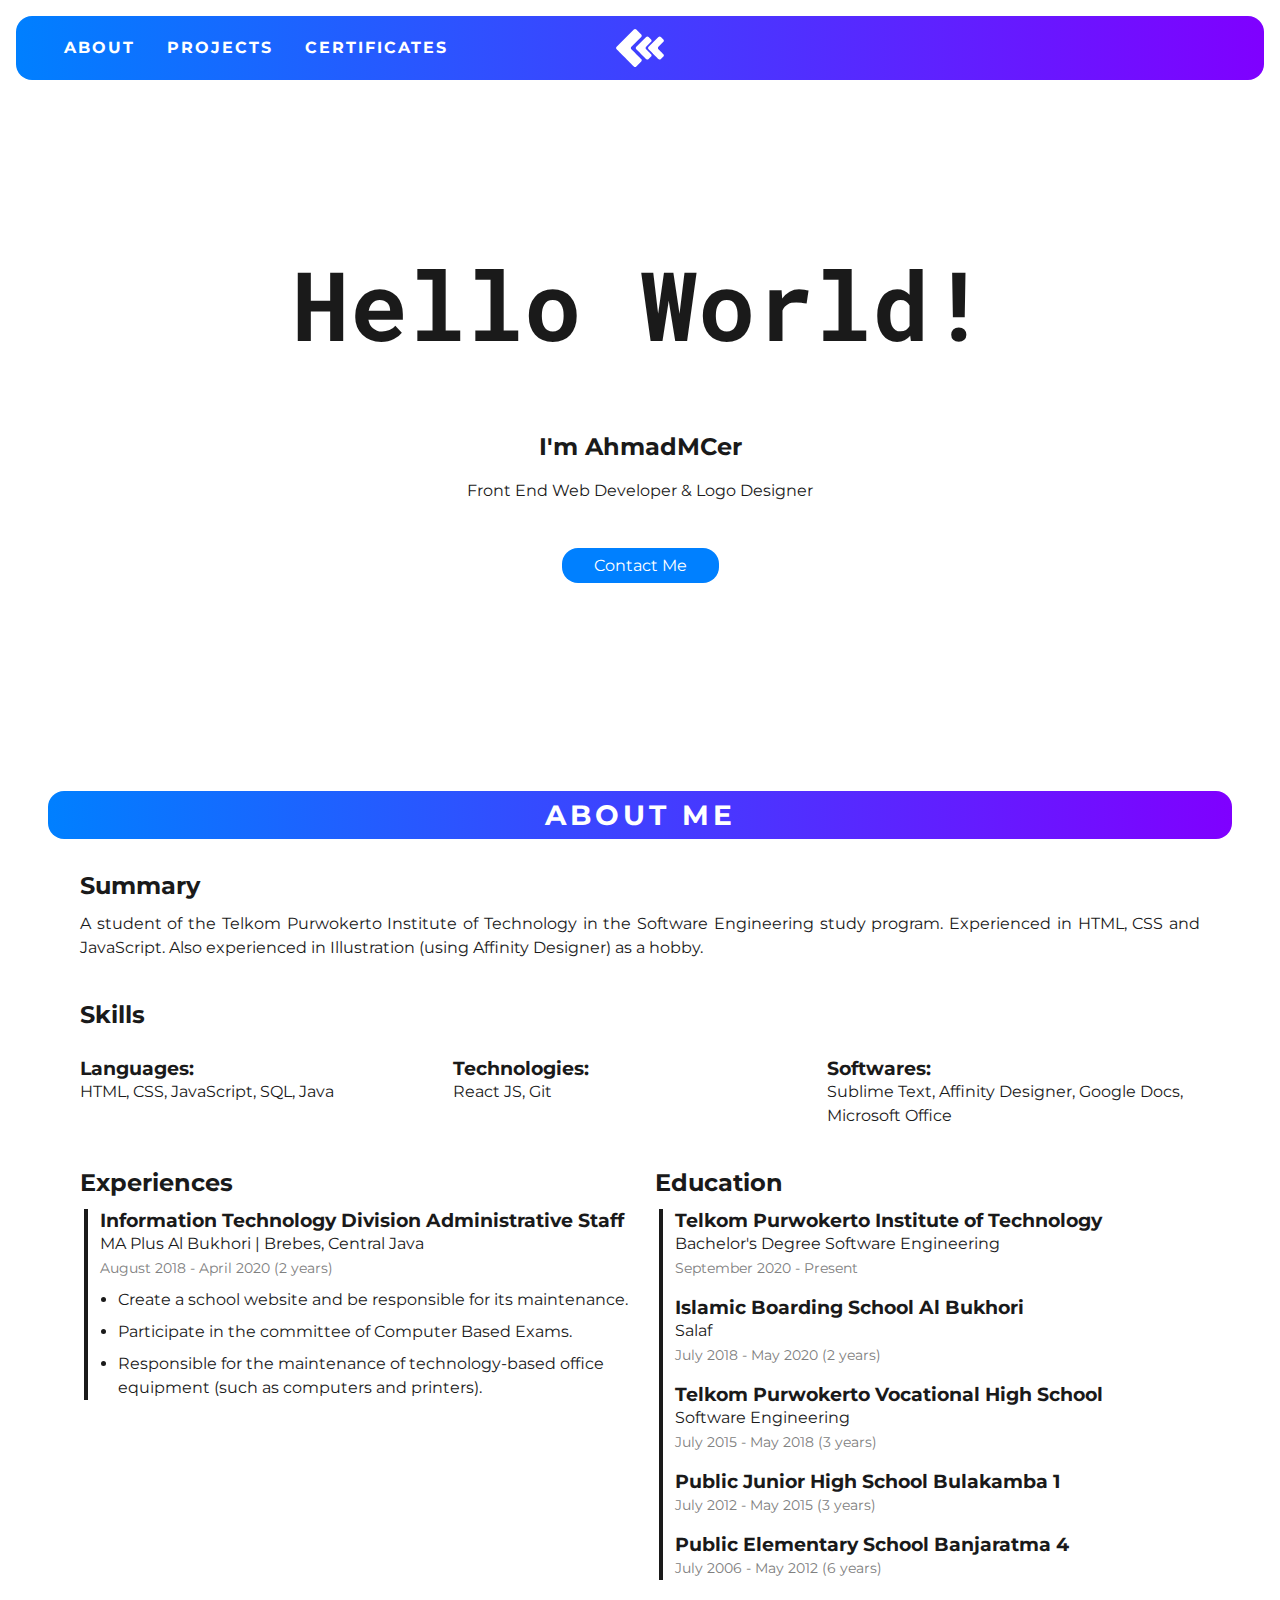
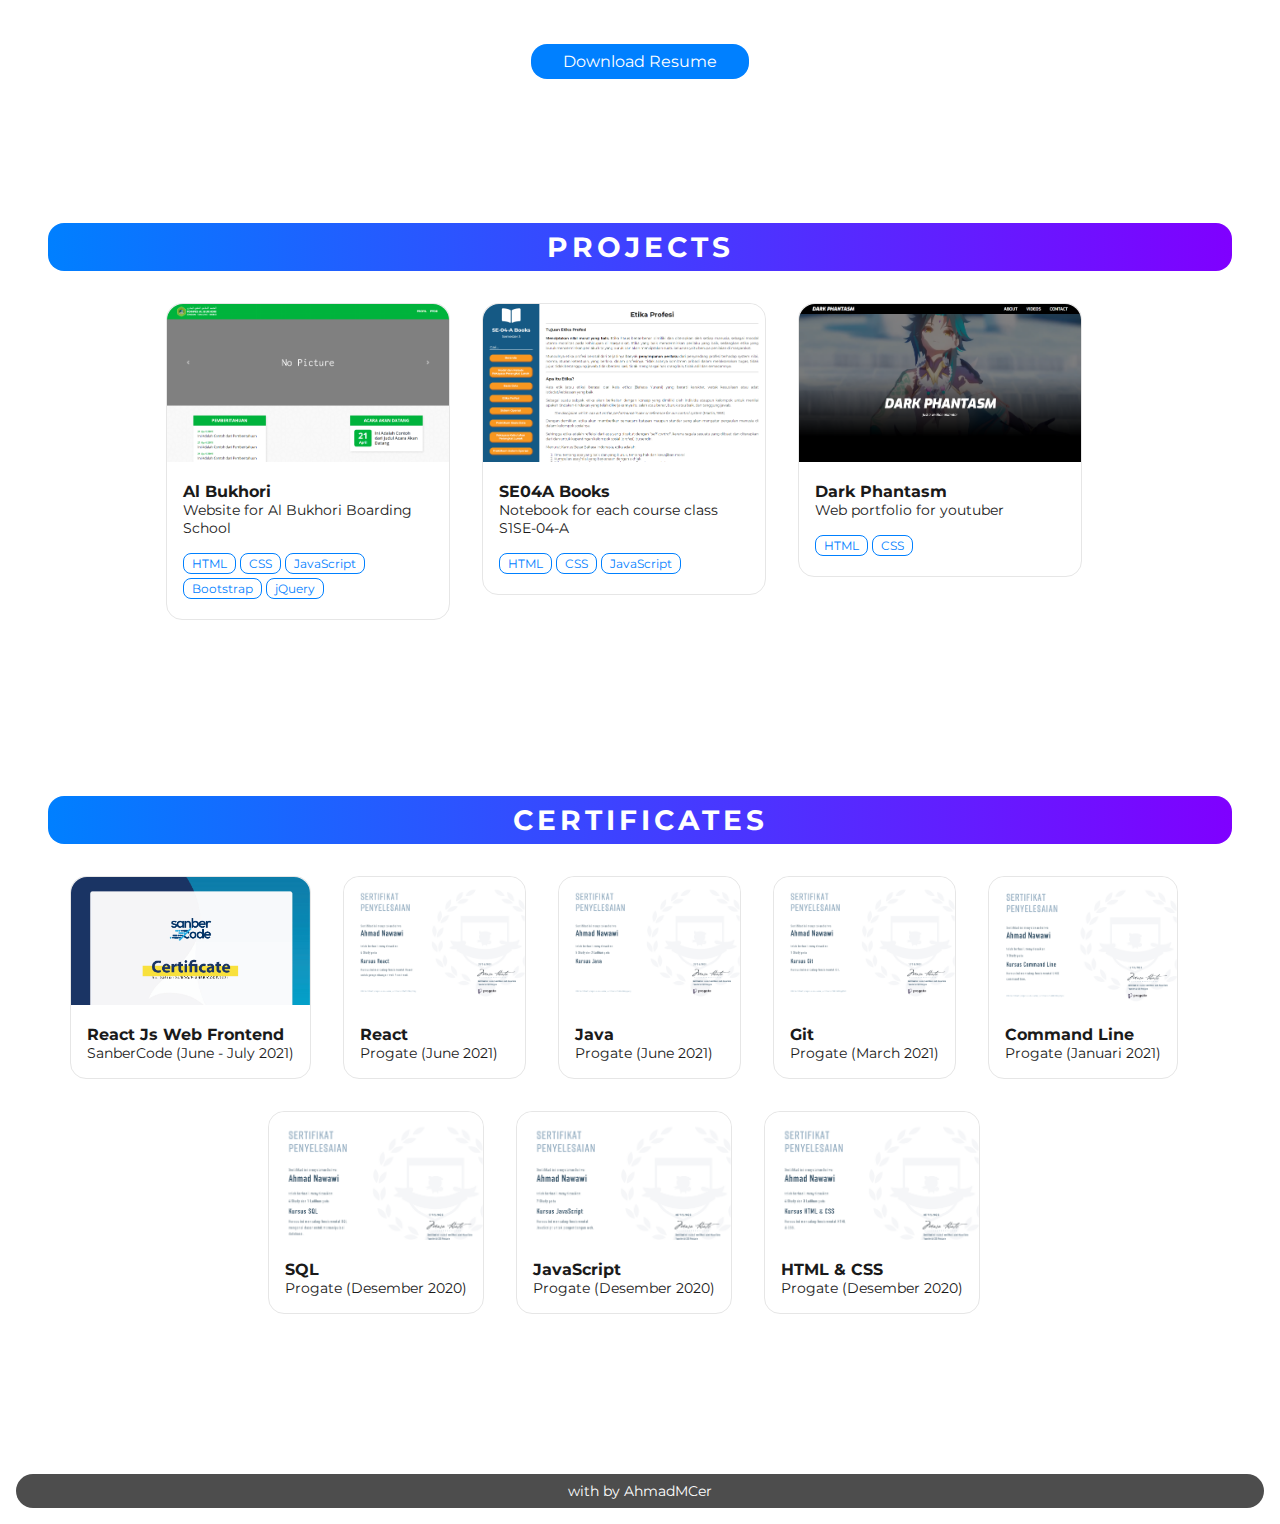
<file: index.html>
<!DOCTYPE html>
<html lang="en-US">
<head>
  <meta charset="utf-8">
  <meta name="viewport" content="width=device-width, initial-scale=1.0">
  
  <title>AhmadMCer</title>

  <link rel="icon" type="image/x-icon" href="favicon.ico">

  <link rel="preconnect" href="https://fonts.googleapis.com">
  <link rel="preconnect" href="https://fonts.gstatic.com" crossorigin>
  <link href="https://fonts.googleapis.com/css2?family=Montserrat:wght@400;700&family=Roboto+Mono:wght@700&&display=swap" rel="stylesheet">

  <link rel="stylesheet" href="https://use.fontawesome.com/releases/v5.15.4/css/all.css" integrity="sha384-DyZ88mC6Up2uqS4h/KRgHuoeGwBcD4Ng9SiP4dIRy0EXTlnuz47vAwmeGwVChigm" crossorigin="anonymous">

  <link rel="stylesheet" type="text/css" href="style.css">
</head>
<body>

  <nav id="nav">
    <img class="nav-logo" src="assets/amc_icon.svg">

    <a class="dropmenu-icon" href="javascript:void(0);" onclick="dropMenu()">
      <i class="fas fa-bars"></i>
    </a>

    <div class="menu" id="menu">
      <div class="nav-text">
        <a href="#about">ABOUT</a>
        <a href="#projects">PROJECTS</a>
        <a href="#certificates">CERTIFICATES</a>
      </div>

      <div class="nav-icon">
        <a href="https://www.freecodecamp.org/ahmadmcer" target="_blank">
          <i class="fab fa-free-code-camp fa-lg"></i>
        </a>
        <a href="https://www.linkedin.com/in/ahmadmcer/" target="_blank">
          <i class="fab fa-linkedin fa-lg"></i>
        </a>
        <a href="https://github.com/ahmadmcer" target="_blank">
          <i class="fab fa-github fa-lg"></i>
        </a>
        <a href="https://codepen.io/ahmadmcer" target="_blank">
          <i class="fab fa-codepen fa-lg"></i>
        </a>
        <a href="https://dribbble.com/ahmadmcer" target="_blank">
          <i class="fab fa-dribbble fa-lg"></i>
        </a>
        <a href="https://twitter.com/ahmadmcer" target="_blank">
          <i class="fab fa-twitter fa-lg"></i>
        </a>
        <a href="https://www.instagram.com/ahmadmcer/" target="_blank">
          <i class="fab fa-instagram fa-lg"></i>
        </a>
        <a href="https://www.youtube.com/channel/UCnLWYdpr_fxlP9MQN_fF2Qw" target="_blank">
          <i class="fab fa-youtube fa-lg"></i>
        </a>
      </div>
    </div>
  </nav>

  <header>
    <h1>Hello World!</h1>
    <h2>I'm AhmadMCer</h2>
    <p>Front End Web Developer & Logo Designer</p>
    <a class="button-link bavel-animation" href="mailto:ahmadmcer@gmail.com">Contact Me</a>
  </header>

  <section id="about">
    <h1>ABOUT ME</h1>

    <div class="container">
      <article id="summary">
        <h2><i class="fas fa-id-card fa-fw"></i> Summary</h2>
        <p style="text-align: justify;">A student of the Telkom Purwokerto Institute of Technology in the Software Engineering study program. Experienced in HTML, CSS and JavaScript. Also experienced in Illustration (using Affinity Designer) as a hobby.</p>
      </article>

      <article id="skills">
        <h2><i class="fas fa-scroll fa-fw"></i> Skills</h2>
        <div class="container">
          <section>
            <h3>Languages:</h3>
            <p>HTML, CSS, JavaScript, SQL, Java</p>
          </section>
          <section>
            <h3>Technologies:</h3>
            <p>React JS, Git</p>
          </section>
          <section>
            <h3>Softwares:</h3>
            <p>Sublime Text, Affinity Designer, Google Docs, Microsoft Office</p>
          </section>
        </div>
      </article>

      <article id="experiences">
        <h2><i class="fas fa-briefcase fa-fw"></i> Experiences</h2>
        <ul>
          <li>
            <h3>Information Technology Division Administrative Staff</h3>
            <p>
              MA Plus Al Bukhori | Brebes, Central Java<br>
              <span>August 2018 - April 2020 (2 years)</span>
            </p>
            <ul>
              <li><p>Create a school website and be responsible for its maintenance.</p></li>
              <li><p>Participate in the committee of Computer Based Exams.</p></li>
              <li><p>Responsible for the maintenance of technology-based office equipment (such as computers and printers).</p></li>
            </ul>
          </li>
        </ul>
      </article>

      <article id="education">
        <h2><i class="fas fa-graduation-cap fa-fw"></i> Education</h2>
        <ul>
          <li>
            <h3>Telkom Purwokerto Institute of Technology</h3>
            <p>
              Bachelor's Degree Software Engineering<br>
              <span>September 2020 - Present</span>
            </p>
          </li>
          <li>
            <h3>Islamic Boarding School Al Bukhori</h3>
            <p>
              Salaf<br>
              <span>July 2018 - May 2020 (2 years)</span>
            </p>
          </li>
          <li>
            <h3>Telkom Purwokerto Vocational High School</h3>
            <p>
              Software Engineering<br>
              <span>July 2015 - May 2018 (3 years)</span>
            </p>
          </li>
          <li>
            <h3>Public Junior High School Bulakamba 1</h3>
            <p>
              <span>July 2012 - May 2015 (3 years)</span>
            </p>
          </li>
          <li>
            <h3>Public Elementary School Banjaratma 4</h3>
            <p>
              <span>July 2006 - May 2012 (6 years)</span>
            </p>
          </li>
        </ul>
      </article>
    </div>

    <div class="button">
      <a class="button-link bavel-animation" href="https://drive.google.com/file/d/12ov46UeEyWHXUTkAqUilyPJ6vMhFtQY3/view?usp=sharing" target="_blank">Download Resume</a>
    </div>
  </section>

  <section id="projects">
    <h1>PROJECTS</h1>

    <div class="container">
      <div class="card bavel-animation">
        <a href="https://ahmadmcer.github.io/albukhori/" target="_blank">
          <img class="card-img" src="assets/projects/albukhori.png">
          <div class="card-detail">
            <h4>Al Bukhori</h4>
            <p>Website for Al Bukhori Boarding School</p>
            <div class="card-tags">
              <span>HTML</span>
              <span>CSS</span>
              <span>JavaScript</span>
              <span>Bootstrap</span>
              <span>jQuery</span>
            </div>
          </div>
        </a>
      </div>

      <div class="card bavel-animation">
        <a href="https://ahmadmcer.github.io/se04a-books/" target="_blank">
          <img class="card-img" src="assets/projects/se04a-books.png">
          <div class="card-detail">
            <h4>SE04A Books</h4>
            <p>Notebook for each course class S1SE-04-A</p>
            <div class="card-tags">
              <span>HTML</span>
              <span>CSS</span>
              <span>JavaScript</span>
            </div>
          </div>
        </a>
      </div>

      <div class="card bavel-animation">
        <a href="https://renzien.github.io/" target="_blank">
          <img class="card-img" src="assets/projects/dark-phantasm.png">
          <div class="card-detail">
            <h4>Dark Phantasm</h4>
            <p>Web portfolio for youtuber</p>
            <div class="card-tags">
              <span>HTML</span>
              <span>CSS</span>
            </div>
          </div>
        </a>
      </div>
    </div>
  </section>

  <section id="certificates">
    <h1>CERTIFICATES</h1>

    <div class="container">
      <div class="card bavel-animation">
        <a href="https://drive.google.com/file/d/1PWXvYcRa10IVS1wT8p8V7RIs-v-TOuzy/view?usp=sharing" target="_blank">
          <img class="card-img" src="assets/certificates/sanbercode_react.png">
          <div class="card-detail">
            <h4>React Js Web Frontend</h4>
            <p>SanberCode (June - July 2021)</p>
          </div>
        </a>
      </div>

      <div class="card bavel-animation">
        <a href="https://drive.google.com/file/d/1HWCe_ZSTIqgxow6VG8YiOdpSZy6-1I1a/view?usp=sharing" target="_blank">
          <img class="card-img" src="assets/certificates/progate_react.png">
          <div class="card-detail">
            <h4>React</h4>
            <p>Progate (June 2021)</p>
          </div>
        </a>
      </div>

      <div class="card bavel-animation">
        <a href="https://drive.google.com/file/d/1ePfiYQulvb9IRgU4rXtSo7dCyO0XNR-_/view?usp=sharing" target="_blank">
          <img class="card-img" src="assets/certificates/progate_java.png">
          <div class="card-detail">
            <h4>Java</h4>
            <p>Progate (June 2021)</p>
          </div>
        </a>
      </div>

      <div class="card bavel-animation">
        <a href="https://drive.google.com/file/d/1GC-YSEAcmQUGj83GWfqdu7mbwOoqf0Ax/view?usp=sharing" target="_blank">
          <img class="card-img" src="assets/certificates/progate_git.png">
          <div class="card-detail">
            <h4>Git</h4>
            <p>Progate (March 2021)</p>
          </div>
        </a>
      </div>

      <div class="card bavel-animation">
        <a href="https://drive.google.com/file/d/16IdWtMT6YA2MptZvrKVeEwCvVrOUICeX/view?usp=sharing" target="_blank">
          <img class="card-img" src="assets/certificates/progate_commandline.png">
          <div class="card-detail">
            <h4>Command Line</h4>
            <p>Progate (Januari 2021)</p>
          </div>
        </a>
      </div>

      <div class="card bavel-animation">
        <a href="https://drive.google.com/file/d/1K51u4CLqLHYkmco0hroBuUhIE4BN4X5C/view?usp=sharing" target="_blank">
          <img class="card-img" src="assets/certificates/progate_sql.png">
          <div class="card-detail">
            <h4>SQL</h4>
            <p>Progate (Desember 2020)</p>
          </div>
        </a>
      </div>

      <div class="card bavel-animation">
        <a href="https://drive.google.com/file/d/1TPLEaSV54nygoXqrLsVc4M6fLdm6LF6x/view?usp=sharing" target="_blank">
          <img class="card-img" src="assets/certificates/progate_javascript.png">
          <div class="card-detail">
            <h4>JavaScript</h4>
            <p>Progate (Desember 2020)</p>
          </div>
        </a>
      </div>

      <div class="card bavel-animation">
        <a href="https://drive.google.com/file/d/1bJI1QDgm8U6HAn5YETkmMCS43Ptw_1y7/view?usp=sharing" target="_blank">
          <img class="card-img" src="assets/certificates/progate_htmlcss.png">
          <div class="card-detail">
            <h4>HTML & CSS</h4>
            <p>Progate (Desember 2020)</p>
          </div>
        </a>
      </div>
    </div>
  </section>

  <footer>
    <p><i class="fas fa-code"></i> with <i class="fas fa-heart"></i> by AhmadMCer</p>
  </footer>

  <script src="script.js"></script>

</body>
</html>
</file>
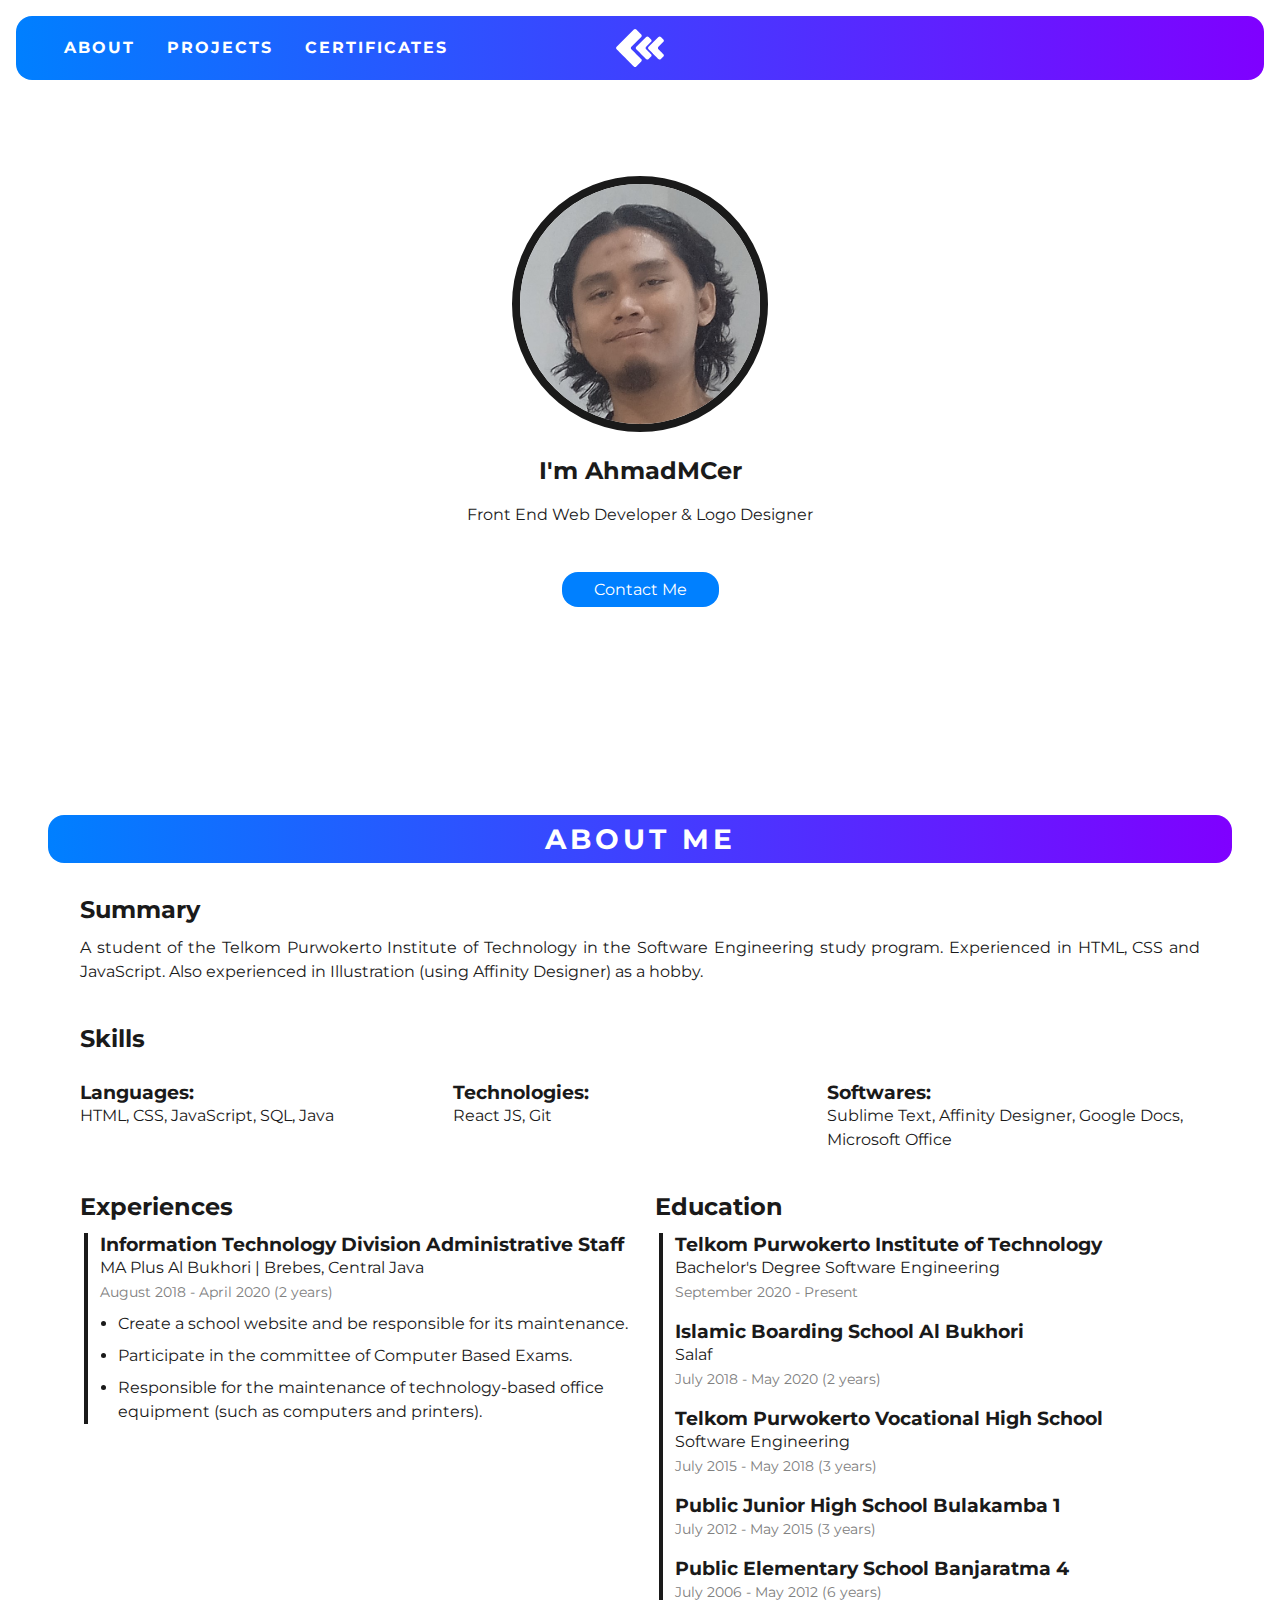
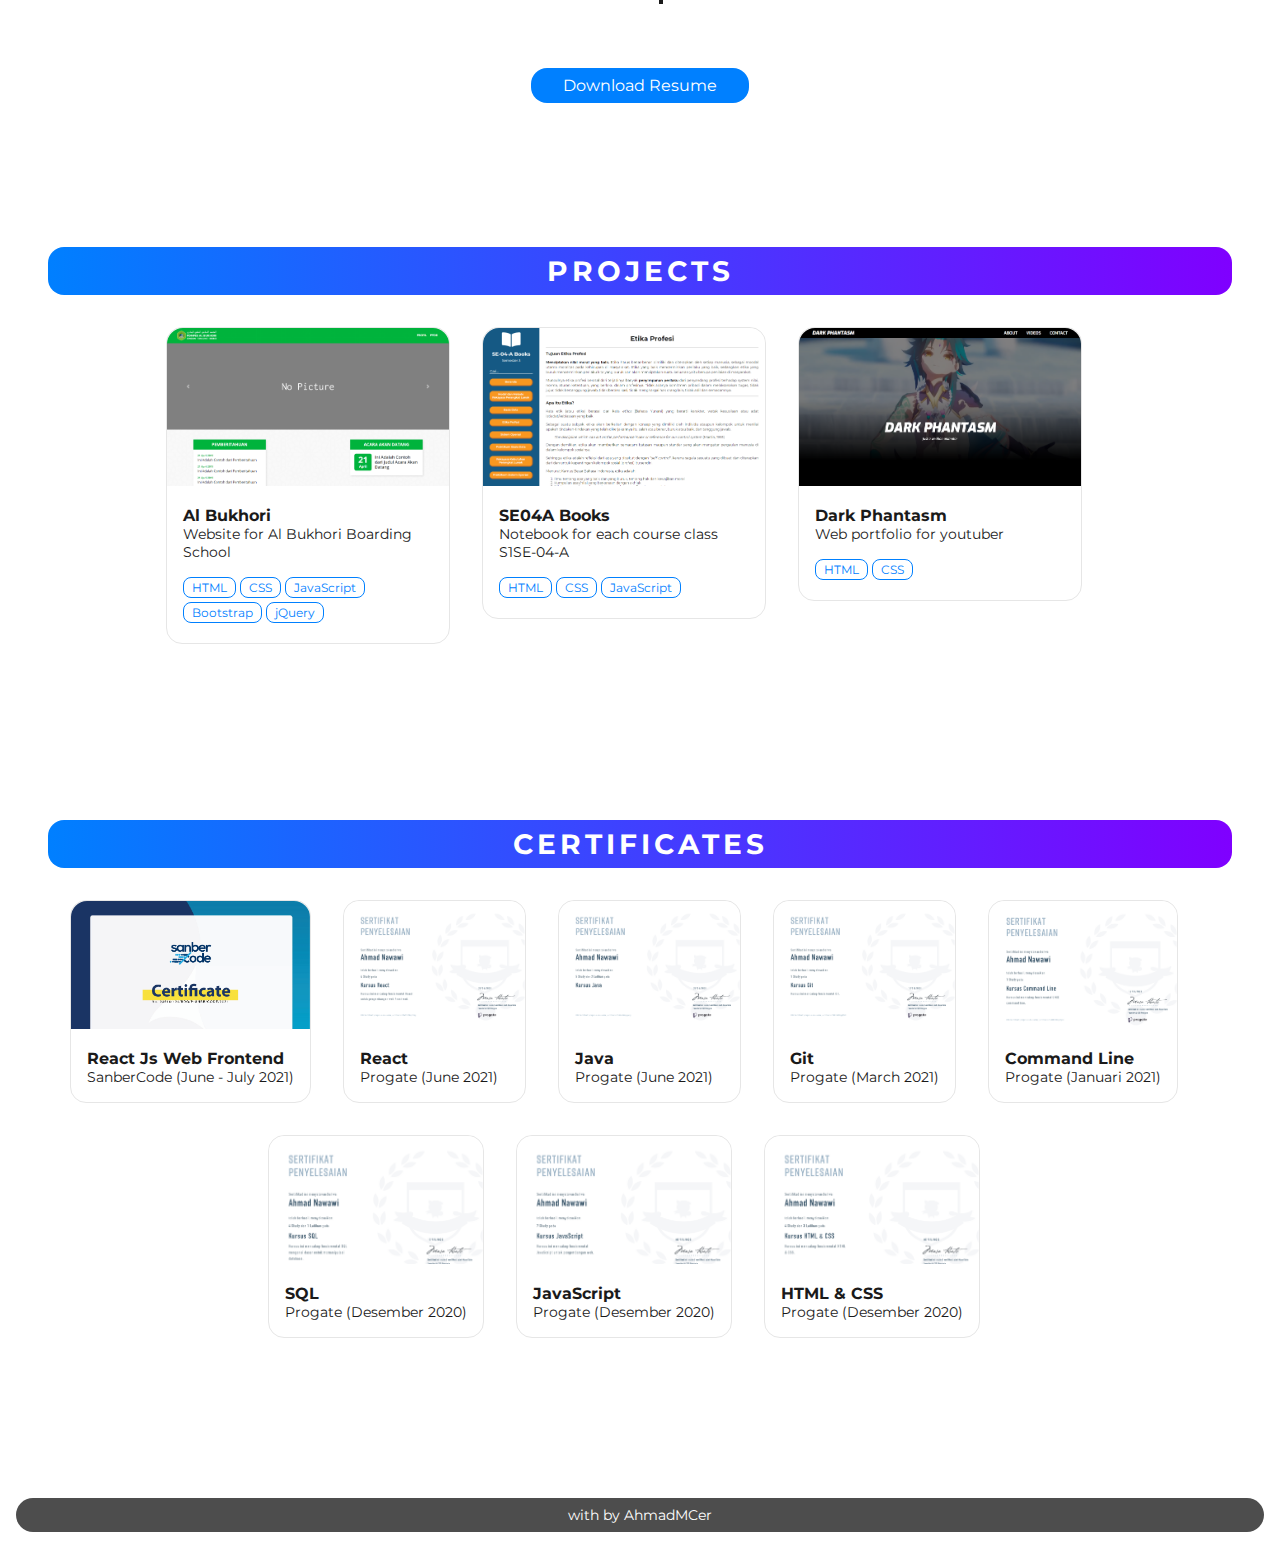
<file: .olds/index.html>
<!DOCTYPE html>
<html lang="en-US">
<head>
  <meta charset="utf-8">
  <meta name="author" content="AhmadMCer">
  <meta name="viewport" content="width=device-width, initial-scale=1.0">
  
  <title>AhmadMCer</title>

  <link rel="icon" type="image/x-icon" href="favicon.ico">

  <link rel="preconnect" href="https://fonts.googleapis.com">
  <link rel="preconnect" href="https://fonts.gstatic.com" crossorigin>
  <link href="https://fonts.googleapis.com/css2?family=Montserrat:wght@400;700&family=Roboto+Mono:wght@700&&display=swap" rel="stylesheet">

  <link rel="stylesheet" href="https://use.fontawesome.com/releases/v5.15.4/css/all.css" integrity="sha384-DyZ88mC6Up2uqS4h/KRgHuoeGwBcD4Ng9SiP4dIRy0EXTlnuz47vAwmeGwVChigm" crossorigin="anonymous">

  <link rel="stylesheet" type="text/css" href="style.css">
</head>
<body>

  <nav id="nav">
    <img class="nav-logo" src="images/amc_icon.svg">

    <a class="dropmenu-icon" href="javascript:void(0);" onclick="dropMenu()">
      <i class="fas fa-bars"></i>
    </a>

    <div class="menu" id="menu">
      <div class="nav-text">
        <a href="#about">ABOUT</a>
        <a href="#projects">PROJECTS</a>
        <a href="#certificates">CERTIFICATES</a>
      </div>

      <div class="nav-icon">
        <a href="https://www.freecodecamp.org/ahmadmcer" target="_blank">
          <i class="fab fa-free-code-camp fa-lg"></i>
        </a>
        <a href="https://www.linkedin.com/in/ahmadmcer/" target="_blank">
          <i class="fab fa-linkedin fa-lg"></i>
        </a>
        <a href="https://github.com/ahmadmcer" target="_blank">
          <i class="fab fa-github fa-lg"></i>
        </a>
        <a href="https://codepen.io/ahmadmcer" target="_blank">
          <i class="fab fa-codepen fa-lg"></i>
        </a>
        <a href="https://dribbble.com/ahmadmcer" target="_blank">
          <i class="fab fa-dribbble fa-lg"></i>
        </a>
        <a href="https://twitter.com/ahmadmcer" target="_blank">
          <i class="fab fa-twitter fa-lg"></i>
        </a>
        <a href="https://www.instagram.com/ahmadmcer/" target="_blank">
          <i class="fab fa-instagram fa-lg"></i>
        </a>
        <a href="https://www.youtube.com/channel/UCnLWYdpr_fxlP9MQN_fF2Qw" target="_blank">
          <i class="fab fa-youtube fa-lg"></i>
        </a>
      </div>
    </div>
  </nav>

  <header>
    <!-- <h1>Hello World!</h1> -->
    <img src="images/profile.jpg">
    <h2>I'm AhmadMCer</h2>
    <p>Front End Web Developer & Logo Designer</p>
    <a class="button-link bavel-animation" href="mailto:ahmadmcer@gmail.com">Contact Me</a>
  </header>

  <section id="about">
    <h1>ABOUT ME</h1>

    <div class="container">
      <article id="summary">
        <h2><i class="fas fa-id-card fa-fw"></i> Summary</h2>
        <p style="text-align: justify;">A student of the Telkom Purwokerto Institute of Technology in the Software Engineering study program. Experienced in HTML, CSS and JavaScript. Also experienced in Illustration (using Affinity Designer) as a hobby.</p>
      </article>

      <article id="skills">
        <h2><i class="fas fa-scroll fa-fw"></i> Skills</h2>
        <div class="container">
          <section>
            <h3>Languages:</h3>
            <p>HTML, CSS, JavaScript, SQL, Java</p>
          </section>
          <section>
            <h3>Technologies:</h3>
            <p>React JS, Git</p>
          </section>
          <section>
            <h3>Softwares:</h3>
            <p>Sublime Text, Affinity Designer, Google Docs, Microsoft Office</p>
          </section>
        </div>
      </article>

      <article id="experiences">
        <h2><i class="fas fa-briefcase fa-fw"></i> Experiences</h2>
        <ul>
          <li>
            <h3>Information Technology Division Administrative Staff</h3>
            <p>
              MA Plus Al Bukhori | Brebes, Central Java<br>
              <span>August 2018 - April 2020 (2 years)</span>
            </p>
            <ul>
              <li><p>Create a school website and be responsible for its maintenance.</p></li>
              <li><p>Participate in the committee of Computer Based Exams.</p></li>
              <li><p>Responsible for the maintenance of technology-based office equipment (such as computers and printers).</p></li>
            </ul>
          </li>
        </ul>
      </article>

      <article id="education">
        <h2><i class="fas fa-graduation-cap fa-fw"></i> Education</h2>
        <ul>
          <li>
            <h3>Telkom Purwokerto Institute of Technology</h3>
            <p>
              Bachelor's Degree Software Engineering<br>
              <span>September 2020 - Present</span>
            </p>
          </li>
          <li>
            <h3>Islamic Boarding School Al Bukhori</h3>
            <p>
              Salaf<br>
              <span>July 2018 - May 2020 (2 years)</span>
            </p>
          </li>
          <li>
            <h3>Telkom Purwokerto Vocational High School</h3>
            <p>
              Software Engineering<br>
              <span>July 2015 - May 2018 (3 years)</span>
            </p>
          </li>
          <li>
            <h3>Public Junior High School Bulakamba 1</h3>
            <p>
              <span>July 2012 - May 2015 (3 years)</span>
            </p>
          </li>
          <li>
            <h3>Public Elementary School Banjaratma 4</h3>
            <p>
              <span>July 2006 - May 2012 (6 years)</span>
            </p>
          </li>
        </ul>
      </article>
    </div>

    <div class="button">
      <a class="button-link bavel-animation" href="https://drive.google.com/file/d/12ov46UeEyWHXUTkAqUilyPJ6vMhFtQY3/view?usp=sharing" target="_blank">Download Resume</a>
    </div>
  </section>

  <section id="projects">
    <h1>PROJECTS</h1>

    <div class="container">
      <div class="card bavel-animation">
        <a href="https://ahmadmcer.github.io/albukhori/" target="_blank">
          <img class="card-img" src="images/projects/albukhori.png">
          <div class="card-detail">
            <h4>Al Bukhori</h4>
            <p>Website for Al Bukhori Boarding School</p>
            <div class="card-tags">
              <span>HTML</span>
              <span>CSS</span>
              <span>JavaScript</span>
              <span>Bootstrap</span>
              <span>jQuery</span>
            </div>
          </div>
        </a>
      </div>

      <div class="card bavel-animation">
        <a href="https://ahmadmcer.github.io/se04a-books/" target="_blank">
          <img class="card-img" src="images/projects/se04a-books.png">
          <div class="card-detail">
            <h4>SE04A Books</h4>
            <p>Notebook for each course class S1SE-04-A</p>
            <div class="card-tags">
              <span>HTML</span>
              <span>CSS</span>
              <span>JavaScript</span>
            </div>
          </div>
        </a>
      </div>

      <div class="card bavel-animation">
        <a href="https://renzien.github.io/" target="_blank">
          <img class="card-img" src="images/projects/dark-phantasm.png">
          <div class="card-detail">
            <h4>Dark Phantasm</h4>
            <p>Web portfolio for youtuber</p>
            <div class="card-tags">
              <span>HTML</span>
              <span>CSS</span>
            </div>
          </div>
        </a>
      </div>
    </div>
  </section>

  <section id="certificates">
    <h1>CERTIFICATES</h1>

    <div class="container">
      <div class="card bavel-animation">
        <a href="https://drive.google.com/file/d/1PWXvYcRa10IVS1wT8p8V7RIs-v-TOuzy/view?usp=sharing" target="_blank">
          <img class="card-img" src="images/certificates/sanbercode_react.png">
          <div class="card-detail">
            <h4>React Js Web Frontend</h4>
            <p>SanberCode (June - July 2021)</p>
          </div>
        </a>
      </div>

      <div class="card bavel-animation">
        <a href="https://drive.google.com/file/d/1HWCe_ZSTIqgxow6VG8YiOdpSZy6-1I1a/view?usp=sharing" target="_blank">
          <img class="card-img" src="images/certificates/progate_react.png">
          <div class="card-detail">
            <h4>React</h4>
            <p>Progate (June 2021)</p>
          </div>
        </a>
      </div>

      <div class="card bavel-animation">
        <a href="https://drive.google.com/file/d/1ePfiYQulvb9IRgU4rXtSo7dCyO0XNR-_/view?usp=sharing" target="_blank">
          <img class="card-img" src="images/certificates/progate_java.png">
          <div class="card-detail">
            <h4>Java</h4>
            <p>Progate (June 2021)</p>
          </div>
        </a>
      </div>

      <div class="card bavel-animation">
        <a href="https://drive.google.com/file/d/1GC-YSEAcmQUGj83GWfqdu7mbwOoqf0Ax/view?usp=sharing" target="_blank">
          <img class="card-img" src="images/certificates/progate_git.png">
          <div class="card-detail">
            <h4>Git</h4>
            <p>Progate (March 2021)</p>
          </div>
        </a>
      </div>

      <div class="card bavel-animation">
        <a href="https://drive.google.com/file/d/16IdWtMT6YA2MptZvrKVeEwCvVrOUICeX/view?usp=sharing" target="_blank">
          <img class="card-img" src="images/certificates/progate_commandline.png">
          <div class="card-detail">
            <h4>Command Line</h4>
            <p>Progate (Januari 2021)</p>
          </div>
        </a>
      </div>

      <div class="card bavel-animation">
        <a href="https://drive.google.com/file/d/1K51u4CLqLHYkmco0hroBuUhIE4BN4X5C/view?usp=sharing" target="_blank">
          <img class="card-img" src="images/certificates/progate_sql.png">
          <div class="card-detail">
            <h4>SQL</h4>
            <p>Progate (Desember 2020)</p>
          </div>
        </a>
      </div>

      <div class="card bavel-animation">
        <a href="https://drive.google.com/file/d/1TPLEaSV54nygoXqrLsVc4M6fLdm6LF6x/view?usp=sharing" target="_blank">
          <img class="card-img" src="images/certificates/progate_javascript.png">
          <div class="card-detail">
            <h4>JavaScript</h4>
            <p>Progate (Desember 2020)</p>
          </div>
        </a>
      </div>

      <div class="card bavel-animation">
        <a href="https://drive.google.com/file/d/1bJI1QDgm8U6HAn5YETkmMCS43Ptw_1y7/view?usp=sharing" target="_blank">
          <img class="card-img" src="images/certificates/progate_htmlcss.png">
          <div class="card-detail">
            <h4>HTML & CSS</h4>
            <p>Progate (Desember 2020)</p>
          </div>
        </a>
      </div>
    </div>
  </section>

  <footer>
    <p><i class="fas fa-code"></i> with <i class="fas fa-heart"></i> by AhmadMCer</p>
  </footer>

  <script src="script.js"></script>

</body>
</html>
</file>
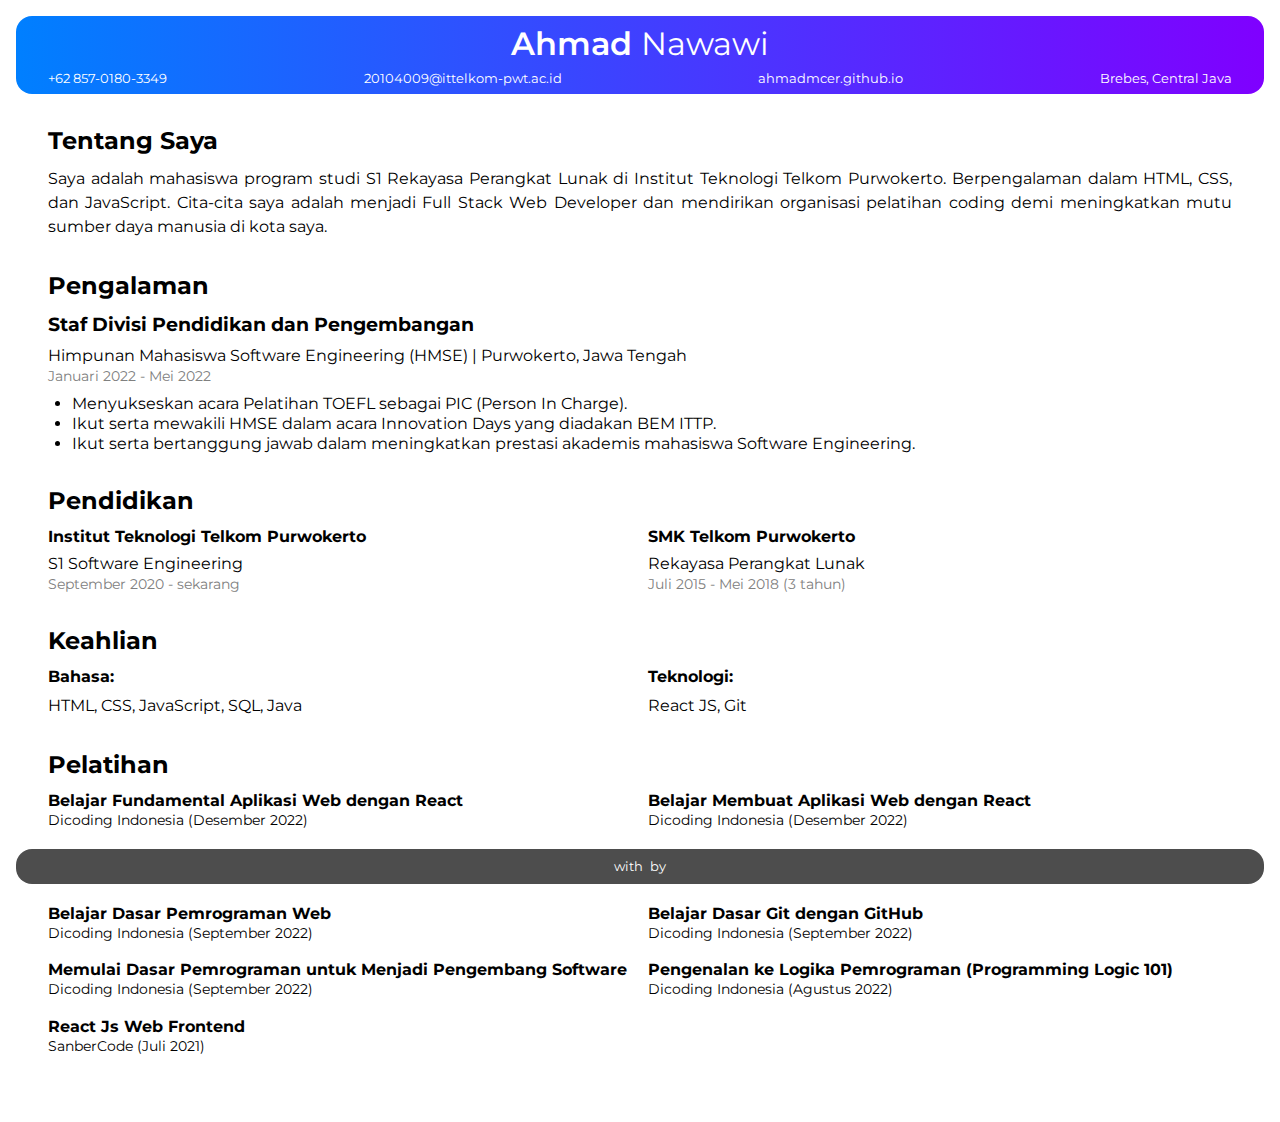
<file: resume copy.html>
<!DOCTYPE html>
<html>
<head>
  <meta charset="utf-8">
  <title>Resume - Ahmad Nawawi</title>

  <link rel="preconnect" href="https://fonts.googleapis.com">
  <link rel="preconnect" href="https://fonts.gstatic.com" crossorigin>
  <link href="https://fonts.googleapis.com/css2?family=Montserrat:wght@400;600;700&display=swap" rel="stylesheet">

  <link rel="stylesheet" href="https://use.fontawesome.com/releases/v5.15.4/css/all.css" integrity="sha384-DyZ88mC6Up2uqS4h/KRgHuoeGwBcD4Ng9SiP4dIRy0EXTlnuz47vAwmeGwVChigm" crossorigin="anonymous">

  <style type="text/css">
    * {
      box-sizing: border-box;
    }

    body {
      font-family: 'Montserrat', sans-serif;
      margin: 16px;
    }

    p {
      line-height: 1.5em;
    }

    .flex-container {
      display: flex;
    }

    .flex-container > section {
      width: 50%;
    }

    .grid-container {
      display: grid;
      grid-template-columns: repeat(2, 1fr);
      grid-gap: 16px;
    }

    header {
      background-image: linear-gradient(to right, hsl(210, 100%, 50%), hsl(270, 100%, 50%));
      color: hsl(0, 0%, 100%);
      text-align: center;
      border-radius: 16px;
      padding: 8px 32px;
    }

    header > h1 {
      font-weight: 600;
      margin-top: 0;
      margin-bottom: 8px;
    }

    header > h1 > span {
      font-weight: 400;
    }

    address {
      display: flex;
      justify-content: space-between;
    }

    address > a {
      color: inherit;
      font-style: normal;
      font-size: .8em;
      text-decoration: none;
    }

    section {
      padding: 32px;
    }

    article {
      margin-bottom: 32px;
    }

    article section {
      padding: 0;
    }

    article > h2 {
      font-size: 1.5em;
      margin-top: 0;
      margin-bottom: .5em;
    }

    article > h3 {
      font-size: 1.2em;
      margin-top: 0;
      margin-bottom: .5em;
    }

    section > h3 {
      font-size: 1em;
      margin-top: 0;
      margin-bottom: .5em;
    }

    article p {
      margin: 0;
    }

    #summary > p {
      text-align: justify;
    }

    #education section > p,
    #experiences > p {
      color: hsl(0, 0%, 0%);
      font-size: 1em;
      line-height: 1.25em;
    }

    #education section > p > span,
    #experiences > p > span {
      color: hsl(0, 0%, 50%);
      font-size: .9em;
    }

    #experiences > ul {
      padding-left: 1.5em;
      margin-top: .5em;
      margin-bottom: 0;
    }

    #experiences > ul > li {
      line-height: 1.25em;
    }

    #courses {
      margin-bottom: 16px;
    }

    #courses section > h3 {
      margin-bottom: 0;
    }

    #courses section > p {
      font-size: .9em;
    }

    footer {
      position: fixed;
      bottom: 16px;
      left: 16px;
      right: 16px;
      background-color: hsl(0, 0%, 30%);
      color: hsl(0, 100%, 100%);
      text-align: center;
      border-radius: 16px;
      padding: 8px;
    }

    footer > p {
      font-size: .8em;
      word-spacing: .25em;
      margin: 0;
    }

    footer > p > a {
      color: inherit;
      text-decoration: inherit;
    }
  </style>
</head>
<body>
  <header>
    <h1>Ahmad <span>Nawawi</span></h1>
    <address>
      <a href="https://wa.me/6285701803349"><i class="fab fa-whatsapp"></i> +62 857-0180-3349</a>
      <a href="mailto:20104009@ittelkom-pwt.ac.id"><i class="fas fa-envelope"></i> 20104009@ittelkom-pwt.ac.id</a>
      <a href="https://ahmadmcer.github.io/"><i class="fas fa-globe"></i> ahmadmcer.github.io</a>
      <a href="https://goo.gl/maps/Ha9W9dJXih7ws21XA"><i class="fas fa-map-marker-alt"></i> Brebes, Central Java</a>
    </address>
  </header>

  <section>
    <article id="summary">
      <h2><i class="fas fa-id-card fa-fw"></i> Tentang Saya</h2>
      <p>
        Saya adalah mahasiswa program studi S1 Rekayasa Perangkat Lunak di Institut Teknologi Telkom Purwokerto. 
        Berpengalaman dalam HTML, CSS, dan JavaScript. Cita-cita saya adalah menjadi Full Stack Web Developer dan 
        mendirikan organisasi pelatihan coding demi meningkatkan mutu sumber daya manusia di kota saya.
      </p>
    </article>

    <article id="experiences">
      <h2><i class="fas fa-briefcase fa-fw"></i> Pengalaman</h2>
      <h3>Staf Divisi Pendidikan dan Pengembangan</h3>
      <p>
        Himpunan Mahasiswa Software Engineering (HMSE) | Purwokerto, Jawa Tengah<br>
        <span>Januari 2022 - Mei 2022</span>
      </p>
      <ul>
        <li>Menyukseskan acara Pelatihan TOEFL sebagai PIC (Person In Charge).</li>
        <li>Ikut serta mewakili HMSE dalam acara Innovation Days yang diadakan BEM ITTP.</li>
        <li>Ikut serta bertanggung jawab dalam meningkatkan prestasi akademis mahasiswa Software Engineering.</li>
      </ul>
    </article>

    <article id="education">
      <h2><i class="fas fa-graduation-cap fa-fw"></i> Pendidikan</h2>
      <div class="grid-container">
        <section>
          <h3>Institut Teknologi Telkom Purwokerto</h3>
          <p>
            S1 Software Engineering<br>
            <span>September 2020 - sekarang</span>
          </p>
        </section>
        <section>
          <h3>SMK Telkom Purwokerto</h3>
          <p>
            Rekayasa Perangkat Lunak<br>
            <span>Juli 2015 - Mei 2018 (3 tahun)</span>
          </p>
        </section>
      </div>
    </article>

    <article id="skills">
      <h2><i class="fas fa-scroll fa-fw"></i> Keahlian</h2>
      <div class="grid-container">
        <section>
          <h3>Bahasa:</h3>
          <p>HTML, CSS, JavaScript, SQL, Java</p>
        </section>
        <section>
          <h3>Teknologi:</h3>
          <p>React JS, Git</p>
        </section>
      </div>
    </article>

    <article id="courses">
      <h2><i class="fas fa-pencil-ruler fa-fw"></i> Pelatihan</h2>
      <div class="grid-container">
        <section>
          <h3>Belajar Fundamental Aplikasi Web dengan React</h3>
          <p>Dicoding Indonesia (Desember 2022)</p>
        </section>
        <section>
          <h3>Belajar Membuat Aplikasi Web dengan React</h3>
          <p>Dicoding Indonesia (Desember 2022)</p>
        </section>
        <section>
          <h3>Belajar Fundamental Front-End Web Development</h3>
          <p>Dicoding Indonesia (November 2022)</p>
        </section>
        <section>
          <h3>Belajar Membuat Front-End Web untuk Pemula</h3>
          <p>Dicoding Indonesia (Oktober 2022)</p>
        </section>
        <section>
          <h3>Belajar Dasar Pemrograman Web</h3>
          <p>Dicoding Indonesia (September 2022)</p>
        </section>
        <section>
          <h3>Belajar Dasar Git dengan GitHub</h3>
          <p>Dicoding Indonesia (September 2022)</p>
        </section>
        <section>
          <h3>Memulai Dasar Pemrograman untuk Menjadi Pengembang Software</h3>
          <p>Dicoding Indonesia (September 2022)</p>
        </section>
        <section>
          <h3>Pengenalan ke Logika Pemrograman (Programming Logic 101)</h3>
          <p>Dicoding Indonesia (Agustus 2022)</p>
        </section>
        <section>
          <h3>React Js Web Frontend</h3>
          <p>SanberCode (Juli 2021)</p>
        </section>
      </div>
    </article>
  </section>

  <footer>
    <p>
      <a href="https://ahmadmcer.github.io/resume"><i class="fas fa-code"></i> with <i class="fab fa-html5 fa-lg"></i> <i class="fab fa-css3-alt fa-lg"></i> by <i class="fas fa-heart"></i></a>
    </p>
  </footer>
</body>
</html>
</file>
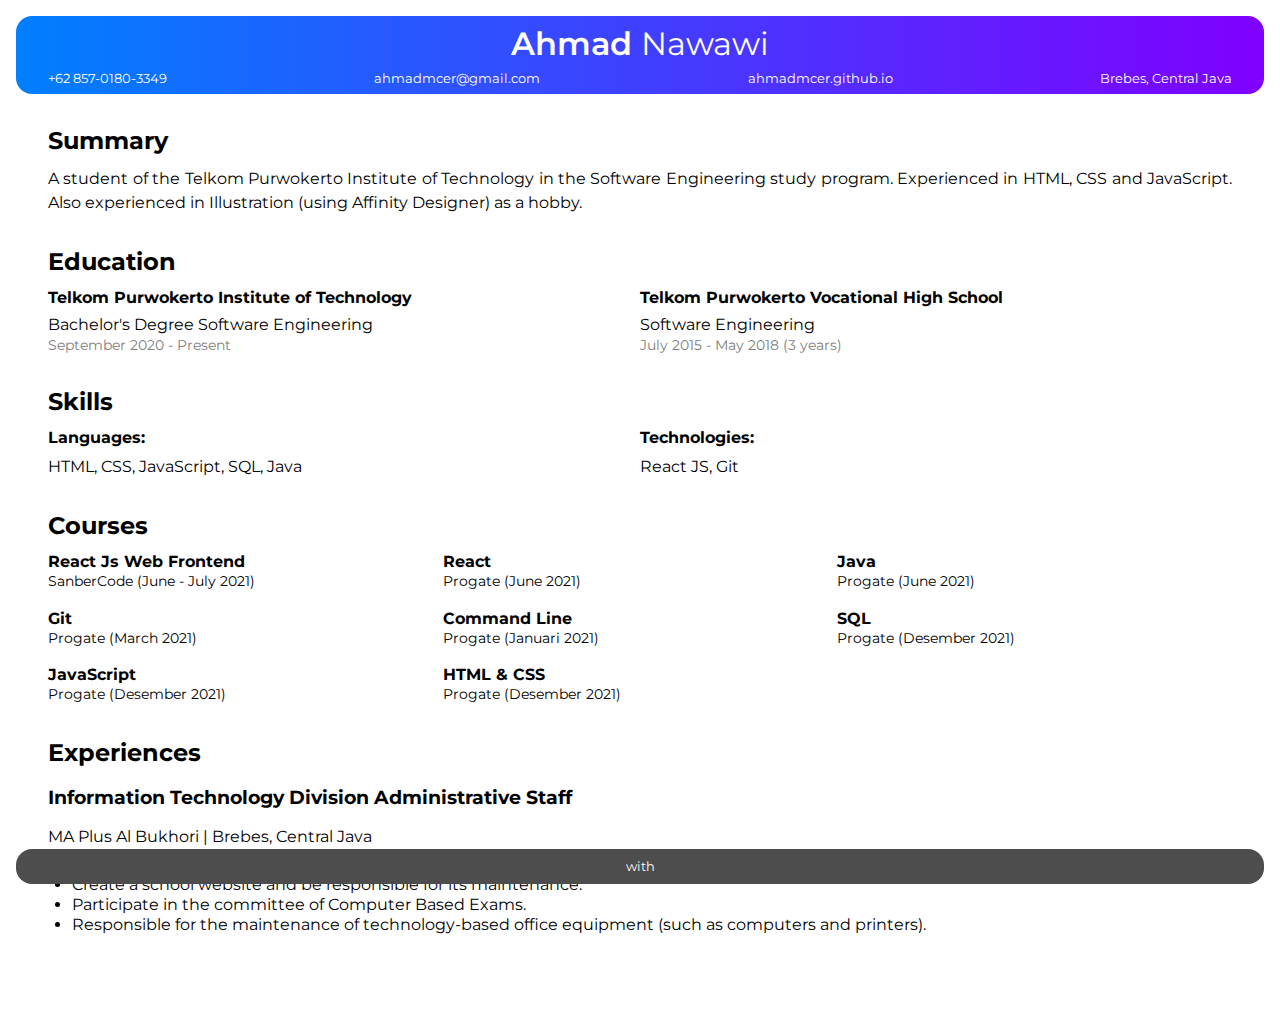
<file: resume.html>
<!DOCTYPE html>
<html>
<head>
  <meta charset="utf-8">
  <title>Resume - Ahmad Nawawi</title>

  <link rel="preconnect" href="https://fonts.googleapis.com">
  <link rel="preconnect" href="https://fonts.gstatic.com" crossorigin>
  <link href="https://fonts.googleapis.com/css2?family=Montserrat:wght@400;600;700&display=swap" rel="stylesheet">

  <link rel="stylesheet" href="https://use.fontawesome.com/releases/v5.15.4/css/all.css" integrity="sha384-DyZ88mC6Up2uqS4h/KRgHuoeGwBcD4Ng9SiP4dIRy0EXTlnuz47vAwmeGwVChigm" crossorigin="anonymous">

  <style type="text/css">
    * {
      box-sizing: border-box;
    }

    body {
      font-family: 'Montserrat', sans-serif;
      margin: 16px;
    }

    p {
      line-height: 1.5em;
    }

    .flex-container {
      display: flex;
    }

    .flex-container > section {
      width: 50%;
    }

    header {
      background-image: linear-gradient(to right, hsl(210, 100%, 50%), hsl(270, 100%, 50%));
      color: hsl(0, 0%, 100%);
      text-align: center;
      border-radius: 16px;
      padding: 8px 32px;
    }

    header > h1 {
      font-weight: 600;
      margin-top: 0;
      margin-bottom: 8px;
    }

    header > h1 > span {
      font-weight: 400;
    }

    address {
      display: flex;
      justify-content: space-between;
    }

    address > a {
      color: inherit;
      font-style: normal;
      font-size: .8em;
      text-decoration: none;
    }

    section {
      padding: 32px;
    }

    article {
      margin-bottom: 32px;
    }

    article section {
      padding: 0;
    }

    article > h2 {
      font-size: 1.5em;
      margin-top: 0;
      margin-bottom: .5em;
    }

    section > h3 {
      font-size: 1em;
      margin-top: 0;
      margin-bottom: .5em;
    }

    article p {
      margin: 0;
    }

    #summary > p {
      text-align: justify;
    }

    #education section > p,
    #experiences > p {
      color: hsl(0, 0%, 0%);
      font-size: 1em;
      line-height: 1.25em;
    }

    #education section > p > span,
    #experiences > p > span {
      color: hsl(0, 0%, 50%);
      font-size: .9em;
    }

    #experiences > ul {
      padding-left: 1.5em;
      margin-top: .5em;
      margin-bottom: 0;
    }

    #experiences > ul > li {
      line-height: 1.25em;
    }

    #courses {
      margin-bottom: 16px;
    }

    #courses > .flex-container {
      flex-wrap: wrap;
    }

    #courses section {
      width: 33.33%;
      margin-bottom: 16px;
    }

    #courses section > h3 {
      margin-bottom: 0;
    }

    #courses section > p {
      font-size: .9em;
    }

    footer {
      position: fixed;
      bottom: 16px;
      left: 16px;
      right: 16px;
      background-color: hsl(0, 0%, 30%);
      color: hsl(0, 100%, 100%);
      text-align: center;
      border-radius: 16px;
      padding: 8px;
    }

    footer > p {
      font-size: .8em;
      word-spacing: .25em;
      margin: 0;
    }

    footer > p > a {
      color: inherit;
      text-decoration: inherit;
    }
  </style>
</head>
<body>
  <header>
    <h1>Ahmad <span>Nawawi</span></h1>
    <address>
      <a href="https://wa.me/6285701803349"><i class="fab fa-whatsapp"></i> +62 857-0180-3349</a>
      <a href="mailto:ahmadmcer@gmail.com"><i class="fas fa-envelope"></i> ahmadmcer@gmail.com</a>
      <a href="https://ahmadmcer.github.io/"><i class="fas fa-globe"></i> ahmadmcer.github.io</a>
      <a href="https://goo.gl/maps/Ha9W9dJXih7ws21XA"><i class="fas fa-map-marker-alt"></i> Brebes, Central Java</a>
    </address>
  </header>

  <section>
    <article id="summary">
      <h2><i class="fas fa-id-card fa-fw"></i> Summary</h2>
      <p>A student of the Telkom Purwokerto Institute of Technology in the Software Engineering study program. Experienced in HTML, CSS and JavaScript. Also experienced in Illustration (using Affinity Designer) as a hobby.</p>
    </article>

    <article id="education">
      <h2><i class="fas fa-graduation-cap fa-fw"></i> Education</h2>
      <div class="flex-container">
        <section>
          <h3>Telkom Purwokerto Institute of Technology</h3>
          <p>
            Bachelor's Degree Software Engineering<br>
            <span>September 2020 - Present</span>
          </p>
        </section>
        <section>
          <h3>Telkom Purwokerto Vocational High School</h3>
          <p>
            Software Engineering<br>
            <span>July 2015 - May 2018 (3 years)</span>
          </p>
        </section>
      </div>
    </article>

    <article id="skills">
      <h2><i class="fas fa-scroll fa-fw"></i> Skills</h2>
      <div class="flex-container">
        <section>
          <h3>Languages:</h3>
          <p>HTML, CSS, JavaScript, SQL, Java</p>
        </section>
        <section>
          <h3>Technologies:</h3>
          <p>React JS, Git</p>
        </section>
      </div>
    </article>

    <article id="courses">
      <h2><i class="fas fa-pencil-ruler fa-fw"></i> Courses</h2>
      <div class="flex-container">
        <section>
          <h3>React Js Web Frontend</h3>
          <p>SanberCode (June - July 2021)</p>
        </section>
        <section>
          <h3>React</h3>
          <p>Progate (June 2021)</p>
        </section>
        <section>
          <h3>Java</h3>
          <p>Progate (June 2021)</p>
        </section>
        <section>
          <h3>Git</h3>
          <p>Progate (March 2021)</p>
        </section>
        <section>
          <h3>Command Line</h3>
          <p>Progate (Januari 2021)</p>
        </section>
        <section>
          <h3>SQL</h3>
          <p>Progate (Desember 2021)</p>
        </section>
        <section>
          <h3>JavaScript</h3>
          <p>Progate (Desember 2021)</p>
        </section>
        <section>
          <h3>HTML & CSS</h3>
          <p>Progate (Desember 2021)</p>
        </section>
      </div>
    </article>

    <article id="experiences">
      <h2><i class="fas fa-briefcase fa-fw"></i> Experiences</h2>
      <h3>Information Technology Division Administrative Staff</h3>
      <p>
        MA Plus Al Bukhori | Brebes, Central Java<br>
        <span>August 2018 - April 2020 (2 years)</span>
      </p>
      <ul>
        <li>Create a school website and be responsible for its maintenance.</li>
        <li>Participate in the committee of Computer Based Exams.</li>
        <li>Responsible for the maintenance of technology-based office equipment (such as computers and printers).</li>
      </ul>
    </article>
  </section>

  <footer>
    <p>
      <a href="https://ahmadmcer.github.io/resume"><i class="fas fa-code"></i> <i class="fab fa-html5 fa-lg"></i> <i class="fab fa-css3-alt fa-lg"></i> with <i class="fas fa-heart"></i></a>
    </p>
  </footer>
</body>
</html>
</file>
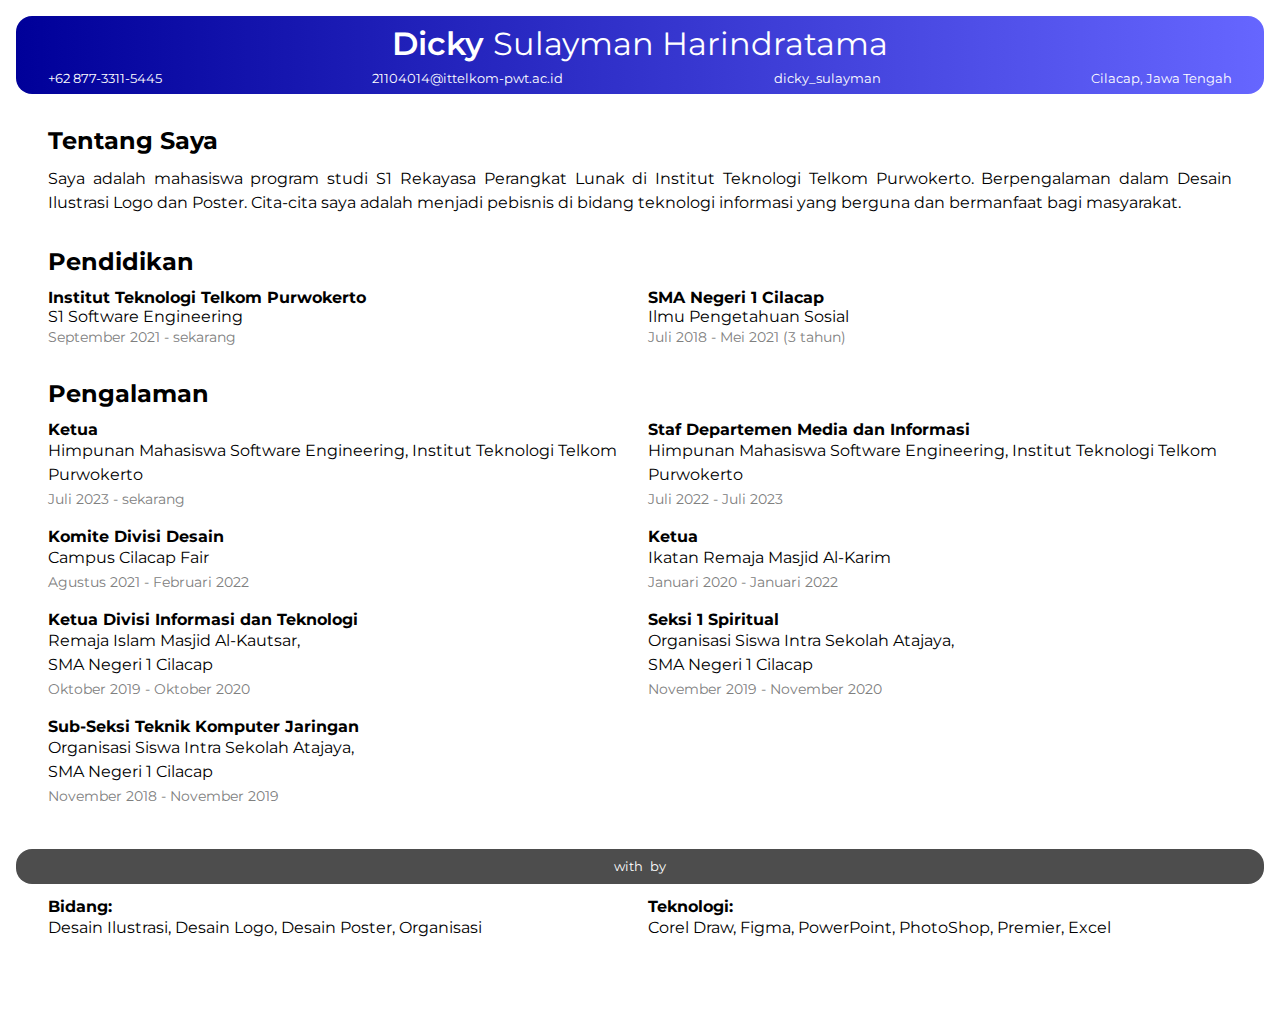
<file: .olds/resume.html>
<!DOCTYPE html>
<html>
<head>
  <meta charset="utf-8">
  <title>Resume - Ahmad Nawawi</title>

  <link rel="preconnect" href="https://fonts.googleapis.com">
  <link rel="preconnect" href="https://fonts.gstatic.com" crossorigin>
  <link href="https://fonts.googleapis.com/css2?family=Montserrat:wght@400;600;700&display=swap" rel="stylesheet">

  <link rel="stylesheet" href="https://use.fontawesome.com/releases/v5.15.4/css/all.css" integrity="sha384-DyZ88mC6Up2uqS4h/KRgHuoeGwBcD4Ng9SiP4dIRy0EXTlnuz47vAwmeGwVChigm" crossorigin="anonymous">

  <style type="text/css">
    * {
      box-sizing: border-box;
    }

    body {
      font-family: 'Montserrat', sans-serif;
      margin: 16px;
    }

    p {
      line-height: 1.5em;
    }

    .flex-container {
      display: flex;
      justify-content: space-between;
    }

    .flex-wrap {
      flex-wrap: wrap;
    }

    .flex-container > section {
      width: calc(50% - 8px);
    }

    .grid-container {
      display: grid;
      grid-template-columns: repeat(2, 1fr);
      grid-gap: 16px;
    }

    header {
      background-image: linear-gradient(to left, hsl(240, 100%, 70%), hsl(240, 100%, 30%));
      color: hsl(0, 0%, 100%);
      text-align: center;
      border-radius: 16px;
      padding: 8px 32px;
    }

    header > h1 {
      font-weight: 600;
      margin-top: 0;
      margin-bottom: 8px;
    }

    header > h1 > span {
      font-weight: 400;
    }

    address {
      display: flex;
      justify-content: space-between;
    }

    address > a {
      color: inherit;
      font-style: normal;
      font-size: .8em;
      text-decoration: none;
    }

    section {
      padding: 32px;
    }

    article {
      margin-bottom: 32px;
    }

    article section {
      padding: 0;
    }

    article > h2 {
      font-size: 1.5em;
      margin-top: 0;
      margin-bottom: .5em;
    }

    article > h3 {
      font-size: 1.2em;
      margin-top: 0;
      margin-bottom: .25em;
    }

    section > h3 {
      font-size: 1em;
      margin: 0;
    }

    article p {
      margin: 0;
    }

    #summary > p {
      text-align: justify;
    }

    #education section > p,
    #experiences > p {
      color: hsl(0, 0%, 0%);
      font-size: 1em;
      line-height: 1.25em;
    }

    #education section > p > span,
    #experiences section > p > span {
      color: hsl(0, 0%, 50%);
      font-size: .9em;
    }

    #experiences section {
      margin-bottom: 1em;
    }

    #experiences > ul {
      padding-left: 1.5em;
      margin-top: .5em;
      margin-bottom: 0;
    }

    #experiences > ul > li {
      line-height: 1.25em;
    }

    #courses {
      margin-bottom: 16px;
    }

    #courses section > h3 {
      margin-bottom: 0;
    }

    #courses section > p {
      font-size: .9em;
    }

    footer {
      position: fixed;
      bottom: 16px;
      left: 16px;
      right: 16px;
      background-color: hsl(0, 0%, 30%);
      color: hsl(0, 100%, 100%);
      text-align: center;
      border-radius: 16px;
      padding: 8px;
    }

    footer > p {
      font-size: .8em;
      word-spacing: .25em;
      margin: 0;
    }

    footer > p > a {
      color: inherit;
      text-decoration: inherit;
    }
  </style>
</head>
<body>
  <header>
    <h1>Dicky <span>Sulayman Harindratama</span></h1>
    <address>
      <a href="https://wa.me/6287733115445"><i class="fab fa-whatsapp"></i> +62 877-3311-5445</a>
      <a href="mailto:21104014@ittelkom-pwt.ac.id"><i class="fas fa-envelope"></i> 21104014@ittelkom-pwt.ac.id</a>
      <a href="https://www.instagram.com/dicky_sulayman/"><i class="fab fa-instagram"></i> dicky_sulayman</a>
      <a href="https://goo.gl/maps/5Q225PUdBXfqrpqKA"><i class="fas fa-map-marker-alt"></i> Cilacap, Jawa Tengah</a>
    </address>
  </header>

  <section>
    <article id="summary">
      <h2><i class="fas fa-id-card fa-fw"></i> Tentang Saya</h2>
      <p>
        Saya adalah mahasiswa program studi S1 Rekayasa Perangkat Lunak di Institut Teknologi Telkom Purwokerto. 
        Berpengalaman dalam Desain Ilustrasi Logo dan Poster. Cita-cita saya adalah menjadi pebisnis di bidang teknologi informasi yang berguna dan
        bermanfaat bagi masyarakat.
      </p>
    </article>

    <article id="education">
      <h2><i class="fas fa-graduation-cap fa-fw"></i> Pendidikan</h2>
      <div class="grid-container">
        <section>
          <h3>Institut Teknologi Telkom Purwokerto</h3>
          <p>
            S1 Software Engineering<br>
            <span>September 2021 - sekarang</span>
          </p>
        </section>
        <section>
          <h3>SMA Negeri 1 Cilacap</h3>
          <p>
            Ilmu Pengetahuan Sosial<br>
            <span>Juli 2018 - Mei 2021 (3 tahun)</span>
          </p>
        </section>
      </div>
    </article>

    <article id="experiences">
      <h2><i class="fas fa-briefcase fa-fw"></i> Pengalaman</h2>
      <div class="flex-container flex-wrap">
        <section>
          <h3>Ketua</h3>
          <p>
            Himpunan Mahasiswa Software Engineering, Institut Teknologi Telkom Purwokerto<br>
            <span>Juli 2023 - sekarang</span>
          </p>
        </section>
        <section>
          <h3>Staf Departemen Media dan Informasi</h3>
          <p>
            Himpunan Mahasiswa Software Engineering, Institut Teknologi Telkom Purwokerto<br>
            <span>Juli 2022 - Juli 2023</span>
          </p>
        </section>
        <section>
          <h3>Komite Divisi Desain</h3>
          <p>
            Campus Cilacap Fair<br>
            <span>Agustus 2021 - Februari 2022</span>
          </p>
        </section>
        <section>
          <h3>Ketua</h3>
          <p>
            Ikatan Remaja Masjid Al-Karim<br>
            <span>Januari 2020 - Januari 2022</span>
          </p>
        </section>
        <section>
          <h3>Ketua Divisi Informasi dan Teknologi</h3>
          <p>
            Remaja Islam Masjid Al-Kautsar,<br>SMA Negeri 1 Cilacap<br>
            <span>Oktober 2019 - Oktober 2020</span>
          </p>
        </section>
        <section>
          <h3>Seksi 1 Spiritual</h3>
          <p>
            Organisasi Siswa Intra Sekolah Atajaya,<br>SMA Negeri 1 Cilacap<br>
            <span>November 2019 - November 2020</span>
          </p>
        </section>
        <section>
          <h3>Sub-Seksi Teknik Komputer Jaringan</h3>
          <p>
            Organisasi Siswa Intra Sekolah Atajaya,<br>SMA Negeri 1 Cilacap<br>
            <span>November 2018 - November 2019</span>
          </p>
        </section>
      </div>
      <!-- <ul>
        <li>Menyukseskan acara Pelatihan TOEFL sebagai PIC (Person In Charge).</li>
        <li>Ikut serta mewakili HMSE dalam acara Innovation Days yang diadakan BEM ITTP.</li>
        <li>Ikut serta bertanggung jawab dalam meningkatkan prestasi akademis mahasiswa Software Engineering.</li>
      </ul> -->
    </article>

    <article id="skills">
      <h2><i class="fas fa-scroll fa-fw"></i> Keahlian</h2>
      <div class="grid-container">
        <section>
          <h3>Bidang:</h3>
          <p>Desain Ilustrasi, Desain Logo, Desain Poster, Organisasi</p>
        </section>
        <section>
          <h3>Teknologi:</h3>
          <p>Corel Draw, Figma, PowerPoint, PhotoShop, Premier, Excel</p>
        </section>
      </div>
    </article>

    <!-- <article id="courses">
      <h2><i class="fas fa-pencil-ruler fa-fw"></i> Pelatihan</h2>
      <div class="grid-container">
        <section>
          <h3>Belajar Fundamental Aplikasi Web dengan React</h3>
          <p>Dicoding Indonesia (Desember 2022)</p>
        </section>
        <section>
          <h3>Belajar Membuat Aplikasi Web dengan React</h3>
          <p>Dicoding Indonesia (Desember 2022)</p>
        </section>
        <section>
          <h3>Belajar Fundamental Front-End Web Development</h3>
          <p>Dicoding Indonesia (November 2022)</p>
        </section>
        <section>
          <h3>Belajar Membuat Front-End Web untuk Pemula</h3>
          <p>Dicoding Indonesia (Oktober 2022)</p>
        </section>
        <section>
          <h3>Belajar Dasar Pemrograman Web</h3>
          <p>Dicoding Indonesia (September 2022)</p>
        </section>
        <section>
          <h3>Belajar Dasar Git dengan GitHub</h3>
          <p>Dicoding Indonesia (September 2022)</p>
        </section>
        <section>
          <h3>Memulai Dasar Pemrograman untuk Menjadi Pengembang Software</h3>
          <p>Dicoding Indonesia (September 2022)</p>
        </section>
        <section>
          <h3>Pengenalan ke Logika Pemrograman (Programming Logic 101)</h3>
          <p>Dicoding Indonesia (Agustus 2022)</p>
        </section>
        <section>
          <h3>React Js Web Frontend</h3>
          <p>SanberCode (Juli 2021)</p>
        </section>
      </div>
    </article> -->
  </section>

  <footer>
    <p>
      <a href="https://ahmadmcer.github.io/resume"><i class="fas fa-code"></i> with <i class="fab fa-html5 fa-lg"></i> <i class="fab fa-css3-alt fa-lg"></i> by <i class="fas fa-heart"></i></a>
    </p>
  </footer>
</body>
</html>
</file>
<file: style.css>
/* Constructor */
* {
  box-sizing: border-box;
}

:root {
  --white: hsl(0, 0%, 100%);
  --black: hsl(0, 0%, 10%);
  --light-blue: hsl(210, 100%, 50%);
  --dark-blue: hsl(270, 100%, 50%);
  --blue-gradient: linear-gradient(to right, var(--light-blue), var(--dark-blue));
}


/* General */
html {
  scroll-behavior: smooth;
}

body {
  font-family: 'Montserrat', sans-serif;
  color: var(--black);
  margin: 16px;
}

.button-link {
  display: inline-block;
  background-color: var(--light-blue);
  color: var(--white);
  border-radius: 16px;
  text-decoration: none;
  padding: 8px 32px;
}

.button-link:hover {
  background-color: var(--dark-blue);
}

.bavel-animation {
  transition-duration: .2s;
}

.bavel-animation:hover {
  box-shadow: 4px 4px 4px 0 hsla(0, 0%, 0%, .25);
  transform: translate(-4px, -4px);
}


/* Navigation */
nav {
  position: relative;
  background-image: var(--blue-gradient);
  border-radius: 16px;
  padding: 0 32px;
}

nav a {
  display: inline-block;
  color: var(--white);
  font-weight: 700;
  line-height: 64px;
  letter-spacing: 2px;
  text-decoration: none;
  padding: 0 16px;
  transition-duration: .2s;
}

nav a:hover {
  color: var(--black);
}

.nav-logo {
  display: block;
  height: 64px;
  position: absolute;
  left: 50%;
  transform: translateX(-50%);
}

.dropmenu-icon {
  display: none;
  line-height: normal;
}

.dropmenu-icon i {
  font-size: 2em;
  line-height: 64px;
}

.menu {
  display: flex;
  justify-content: space-between;
}

.nav-text,
.nav-icon {
  display: flex;
  justify-content: space-between;
  width: 35%;
}

@media only screen and (max-width: 768px) {
  nav {
    height: 64px;
    overflow: hidden;
  }

  .nav-logo {
    left: 8px;
    transform: translateX(0);
  }

  .dropmenu-icon {
    display: block;
    position: absolute;
    right: 0;
  }

  .menu {
    display: block;
    margin-top: 64px;
  }

  .nav-text,
  .nav-icon {
    display: grid;
    width: auto;
  }

  .nav-text {
    grid-template-columns: 100%;
  }

  .nav-text a {
    text-align: center;
  }

  .nav-icon {
    grid-template-columns: auto auto auto auto;
  }
}


/* Header */
header {
  text-align: center;
  padding-top: 96px;
  padding-bottom: 192px;
}

header h1 {
  font-size: 6em;
  font-family: 'Roboto Mono', monospace;
}

header p {
  margin-bottom: 48px;
}

@media only screen and (max-width: 768px) {
  header {
    padding-top: 48px;
  }
}


/* Section */
section {
  padding: 16px 0 128px;
  margin: 0 32px;
}

section h1 {
  background-image: var(--blue-gradient);
  color: var(--white);
  font-size: 1.75em;
  text-align: center;
  line-height: 48px;
  letter-spacing: 4px;
  border-radius: 16px;
  margin: 0 0 32px;
}

section .button {
  text-align: center;
}

#about > .container {
  display: grid;
  grid-template-areas: 'summary summary' 'skills skills' 'experiences education';
  margin: 0 32px;
}

#summary { grid-area: summary; }
#skills { grid-area: skills; }
#experiences { grid-area: experiences; }
#education { grid-area: education; }

#skills > .container {
  display: flex;
  flex-flow: row;
}

#projects > .container {
  display: flex;
  justify-content: center;
  align-items: flex-start;
}

#certificates > .container {
  display: flex;
  justify-content: center;
  flex-wrap: wrap;
}

@media only screen and (max-width: 768px) {
  section {
    margin: 0;
  }

  #about > .container,
  #skills > .container,
  #projects > .container,
  #certificates > .container {
    display: block;
  }

  #projects > .container,
  #certificates > .container {
    margin: 0 32px;
  }
}


/* Article */
article {
  margin-bottom: 32px;
}

article > h2 {
  margin-top: 0;
  margin-bottom: .5em;
}

article p {
  line-height: 1.5em;
}

article section {
  width: 33.33%;
  padding-bottom: 0;
  margin: 0;
}

article > ul {
  list-style-type: none;
  border-left: solid 4px var(--black);
  padding-left: 12px;
  padding-right: 20px;
  margin: 0 0 32px 4px;
}

article > ul > li {
  margin-bottom: 16px;
}

article h3 {
  margin: 0;
}

article p {
  margin: 0 0 .5em;
}

article p span {
  color: hsl(0, 0%, 50%);
  font-size: .9em;
}

article > ul > li > ul {
  list-style-type: disc;
  padding-left: 18px;
}

@media only screen and (max-width: 768px) {
  article section {
    width: 100%;
  }
}


/* Card */
.card {
  border: solid 1px hsl(0, 0%, 90%);
  border-radius: 16px;
  margin: 0 32px 32px 0;
}

.card a {
  text-decoration: none;
  color: inherit;
}

.card-img {
  width: 100%;
  height: 128px;
  object-fit: cover;
  object-position: 50% 0%;
  border-radius: 16px 16px 0 0;
}

.card-detail {
  margin: 16px;
}

.card-detail h4,
.card-detail p {
  margin: 0;
}

.card-detail p {
  font-size: .9em;
}

.card-tags {
  display: flex;
  flex-wrap: wrap;
  margin-top: 16px;
}

.card-tags span {
  display: inline-block;
  color: var(--light-blue);
  font-size: .75em;
  padding: 2px 8px;
  border: 1px solid var(--light-blue);
  border-radius: 8px;
  margin: 0 4px 4px 0;
}

#projects .card {
  width: 24%;
}

#projects .card-img {
  height: auto;
}

@media only screen and (max-width: 768px) {
  .card {
    margin: 0 0 16px;
  }

  #projects .card {
    width: auto;
  }
}


/* Footer */
footer {
  background-color: hsl(0, 0%, 30%);
  color: var(--white);
  border-radius: 17px;
  padding: 8px 32px;
  text-align: center;
}

footer p {
  font-size: .9em;
  margin: 0;
}
</file>
<file: .olds/style.css>
/* Constructor */
* {
  box-sizing: border-box;
}

:root {
  --white: hsl(0, 0%, 100%);
  --black: hsl(0, 0%, 10%);
  --light-blue: hsl(210, 100%, 50%);
  --dark-blue: hsl(270, 100%, 50%);
  --blue-gradient: linear-gradient(to right, var(--light-blue), var(--dark-blue));
}


/* General */
html {
  scroll-behavior: smooth;
}

body {
  font-family: 'Montserrat', sans-serif;
  color: var(--black);
  margin: 16px;
}

.button-link {
  display: inline-block;
  background-color: var(--light-blue);
  color: var(--white);
  border-radius: 16px;
  text-decoration: none;
  padding: 8px 32px;
}

.button-link:hover {
  background-color: var(--dark-blue);
}

.bavel-animation {
  transition-duration: .2s;
}

.bavel-animation:hover {
  box-shadow: 4px 4px 4px 0 hsla(0, 0%, 0%, .25);
  transform: translate(-4px, -4px);
}


/* Navigation */
nav {
  position: relative;
  background-image: var(--blue-gradient);
  border-radius: 16px;
  padding: 0 32px;
}

nav a {
  display: inline-block;
  color: var(--white);
  font-weight: 700;
  line-height: 64px;
  letter-spacing: 2px;
  text-decoration: none;
  padding: 0 16px;
  transition-duration: .2s;
}

nav a:hover {
  color: var(--black);
}

.nav-logo {
  display: block;
  height: 64px;
  position: absolute;
  left: 50%;
  transform: translateX(-50%);
}

.dropmenu-icon {
  display: none;
  line-height: normal;
}

.dropmenu-icon i {
  font-size: 2em;
  line-height: 64px;
}

.menu {
  display: flex;
  justify-content: space-between;
}

.nav-text,
.nav-icon {
  display: flex;
  justify-content: space-between;
  width: 35%;
}

@media only screen and (max-width: 768px) {
  nav {
    height: 64px;
    overflow: hidden;
  }

  .nav-logo {
    left: 8px;
    transform: translateX(0);
  }

  .dropmenu-icon {
    display: block;
    position: absolute;
    right: 0;
  }

  .menu {
    display: block;
    margin-top: 64px;
  }

  .nav-text,
  .nav-icon {
    display: grid;
    width: auto;
  }

  .nav-text {
    grid-template-columns: 100%;
  }

  .nav-text a {
    text-align: center;
  }

  .nav-icon {
    grid-template-columns: auto auto auto auto;
  }
}


/* Header */
header {
  text-align: center;
  padding-top: 96px;
  padding-bottom: 192px;
}

header img {
  border: 8px solid var(--black);
  border-radius: 100%;
  width: 16em;
}

header h1 {
  font-size: 6em;
  font-family: 'Roboto Mono', monospace;
}

header p {
  margin-bottom: 48px;
}

@media only screen and (max-width: 768px) {
  header {
    padding-top: 48px;
  }
}


/* Section */
section {
  padding: 16px 0 128px;
  margin: 0 32px;
}

section h1 {
  background-image: var(--blue-gradient);
  color: var(--white);
  font-size: 1.75em;
  text-align: center;
  line-height: 48px;
  letter-spacing: 4px;
  border-radius: 16px;
  margin: 0 0 32px;
}

section .button {
  text-align: center;
}

#about > .container {
  display: grid;
  grid-template-areas: 'summary summary' 'skills skills' 'experiences education';
  margin: 0 32px;
}

#summary { grid-area: summary; }
#skills { grid-area: skills; }
#experiences { grid-area: experiences; }
#education { grid-area: education; }

#skills > .container {
  display: flex;
  flex-flow: row;
}

#projects > .container {
  display: flex;
  justify-content: center;
  align-items: flex-start;
}

#certificates > .container {
  display: flex;
  justify-content: center;
  flex-wrap: wrap;
}

@media only screen and (max-width: 768px) {
  section {
    margin: 0;
  }

  #about > .container,
  #skills > .container,
  #projects > .container,
  #certificates > .container {
    display: block;
  }

  #projects > .container,
  #certificates > .container {
    margin: 0 32px;
  }
}


/* Article */
article {
  margin-bottom: 32px;
}

article > h2 {
  margin-top: 0;
  margin-bottom: .5em;
}

article p {
  line-height: 1.5em;
}

article section {
  width: 33.33%;
  padding-bottom: 0;
  margin: 0;
}

article > ul {
  list-style-type: none;
  border-left: solid 4px var(--black);
  padding-left: 12px;
  padding-right: 20px;
  margin: 0 0 32px 4px;
}

article > ul > li {
  margin-bottom: 16px;
}

article h3 {
  margin: 0;
}

article p {
  margin: 0 0 .5em;
}

article p span {
  color: hsl(0, 0%, 50%);
  font-size: .9em;
}

article > ul > li > ul {
  list-style-type: disc;
  padding-left: 18px;
}

@media only screen and (max-width: 768px) {
  article section {
    width: 100%;
  }
}


/* Card */
.card {
  border: solid 1px hsl(0, 0%, 90%);
  border-radius: 16px;
  margin: 0 32px 32px 0;
}

.card a {
  text-decoration: none;
  color: inherit;
}

.card-img {
  width: 100%;
  height: 128px;
  object-fit: cover;
  object-position: 50% 0%;
  border-radius: 16px 16px 0 0;
}

.card-detail {
  margin: 16px;
}

.card-detail h4,
.card-detail p {
  margin: 0;
}

.card-detail p {
  font-size: .9em;
}

.card-tags {
  display: flex;
  flex-wrap: wrap;
  margin-top: 16px;
}

.card-tags span {
  display: inline-block;
  color: var(--light-blue);
  font-size: .75em;
  padding: 2px 8px;
  border: 1px solid var(--light-blue);
  border-radius: 8px;
  margin: 0 4px 4px 0;
}

#projects .card {
  width: 24%;
}

#projects .card-img {
  height: auto;
}

@media only screen and (max-width: 768px) {
  .card {
    margin: 0 0 16px;
  }

  #projects .card {
    width: auto;
  }
}


/* Footer */
footer {
  background-color: hsl(0, 0%, 30%);
  color: var(--white);
  border-radius: 17px;
  padding: 8px 32px;
  text-align: center;
}

footer p {
  font-size: .9em;
  margin: 0;
}
</file>
